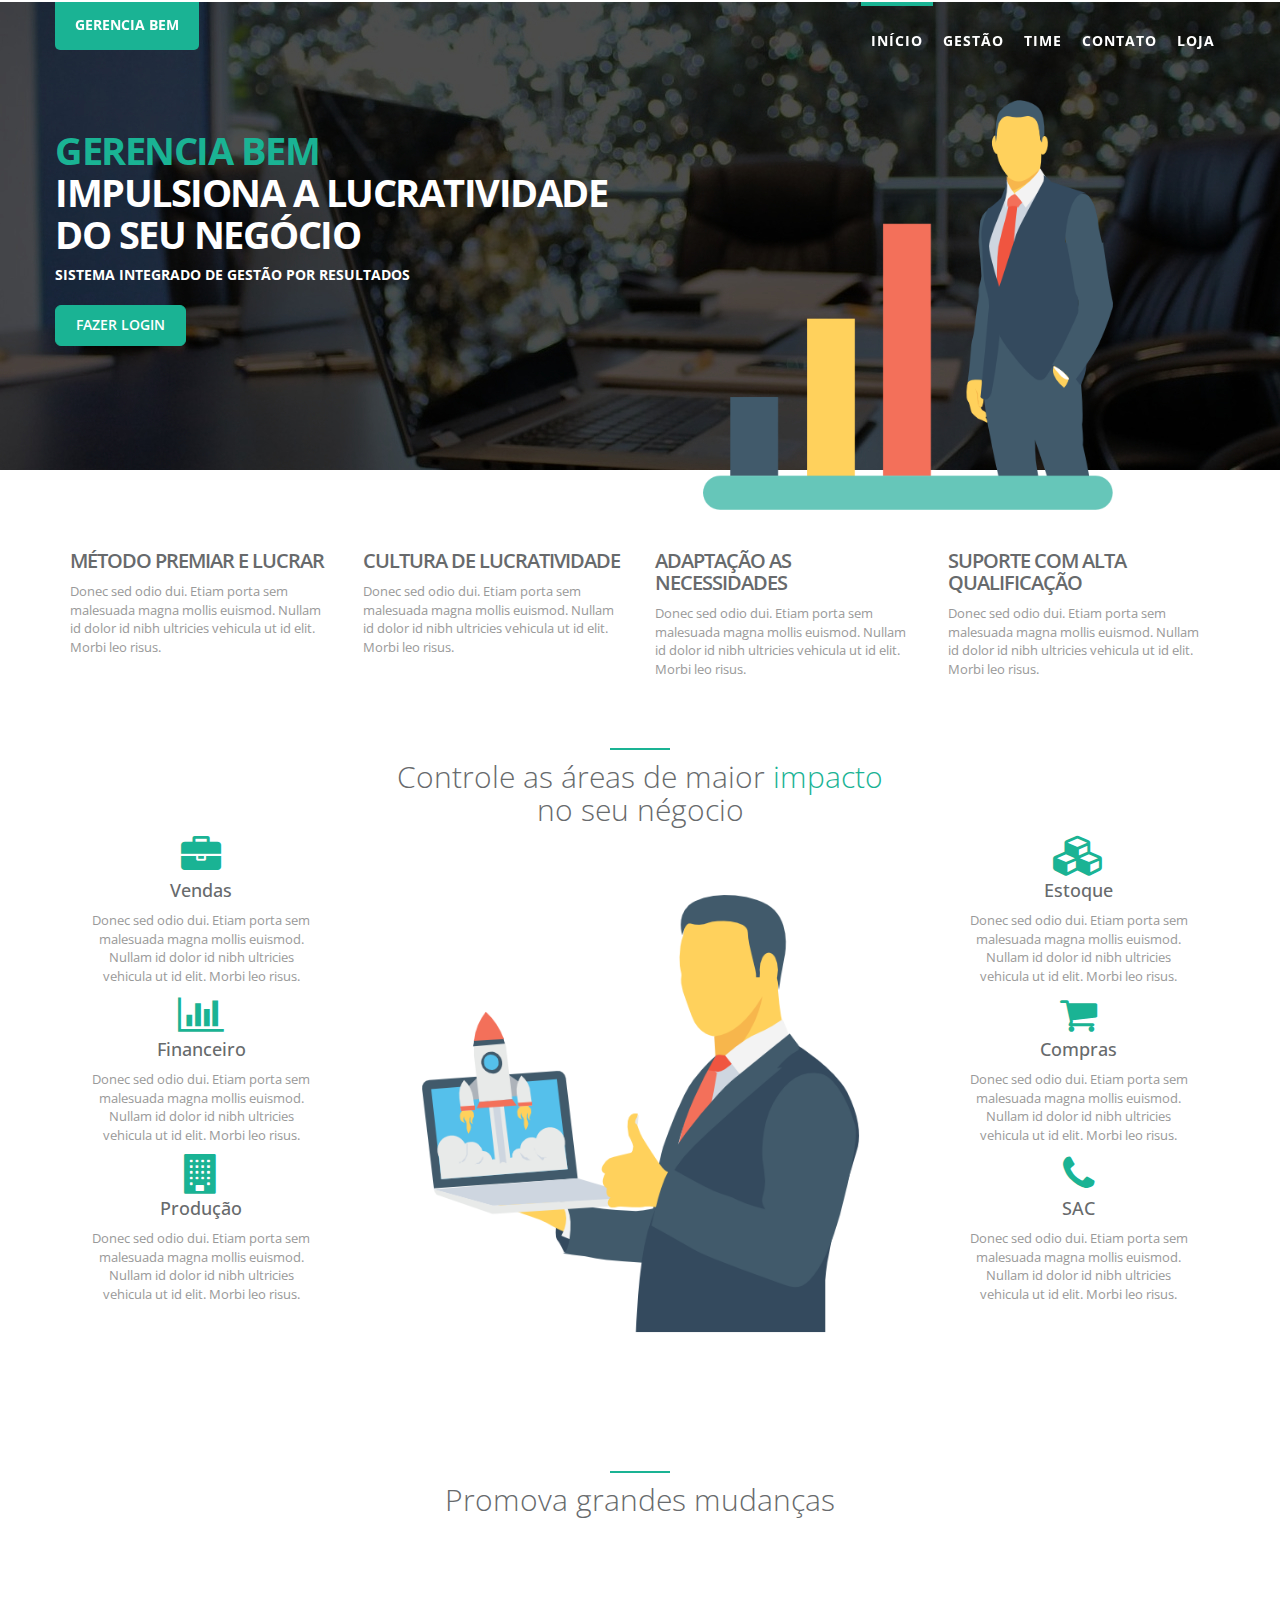
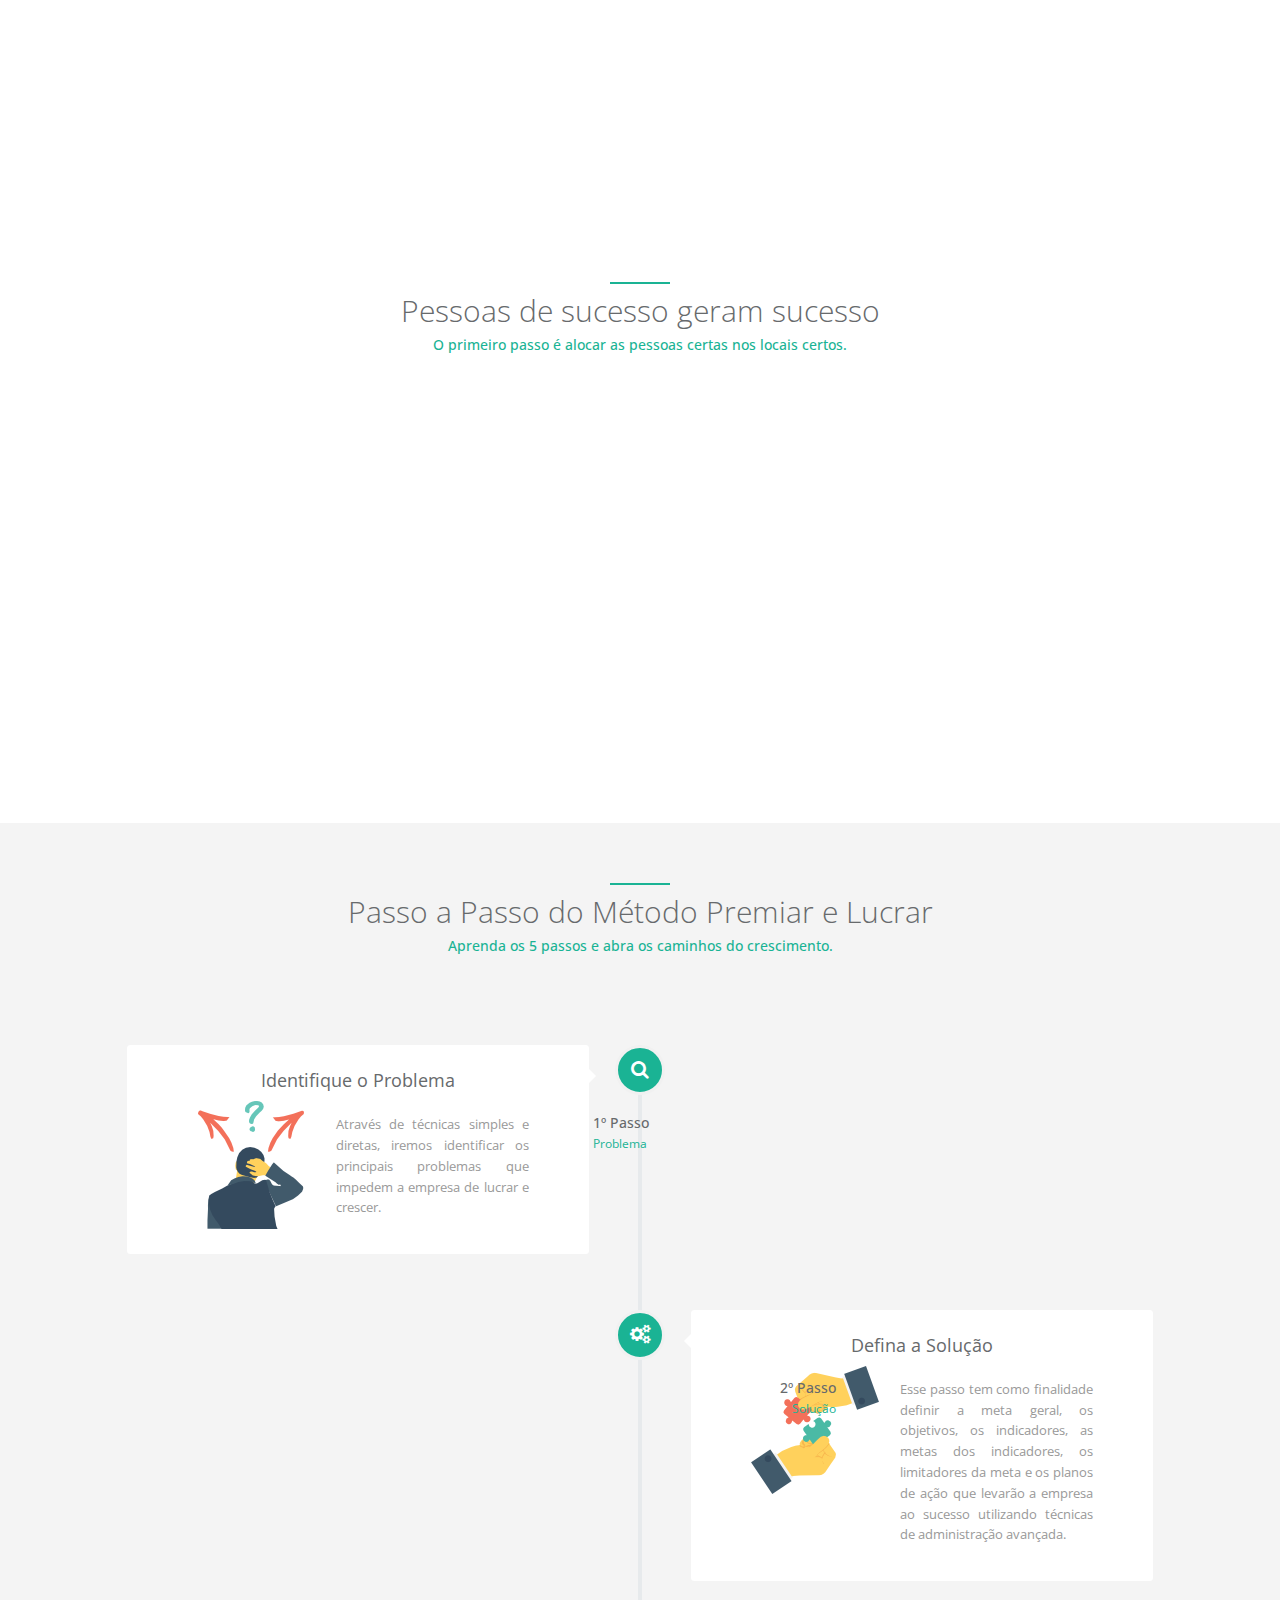
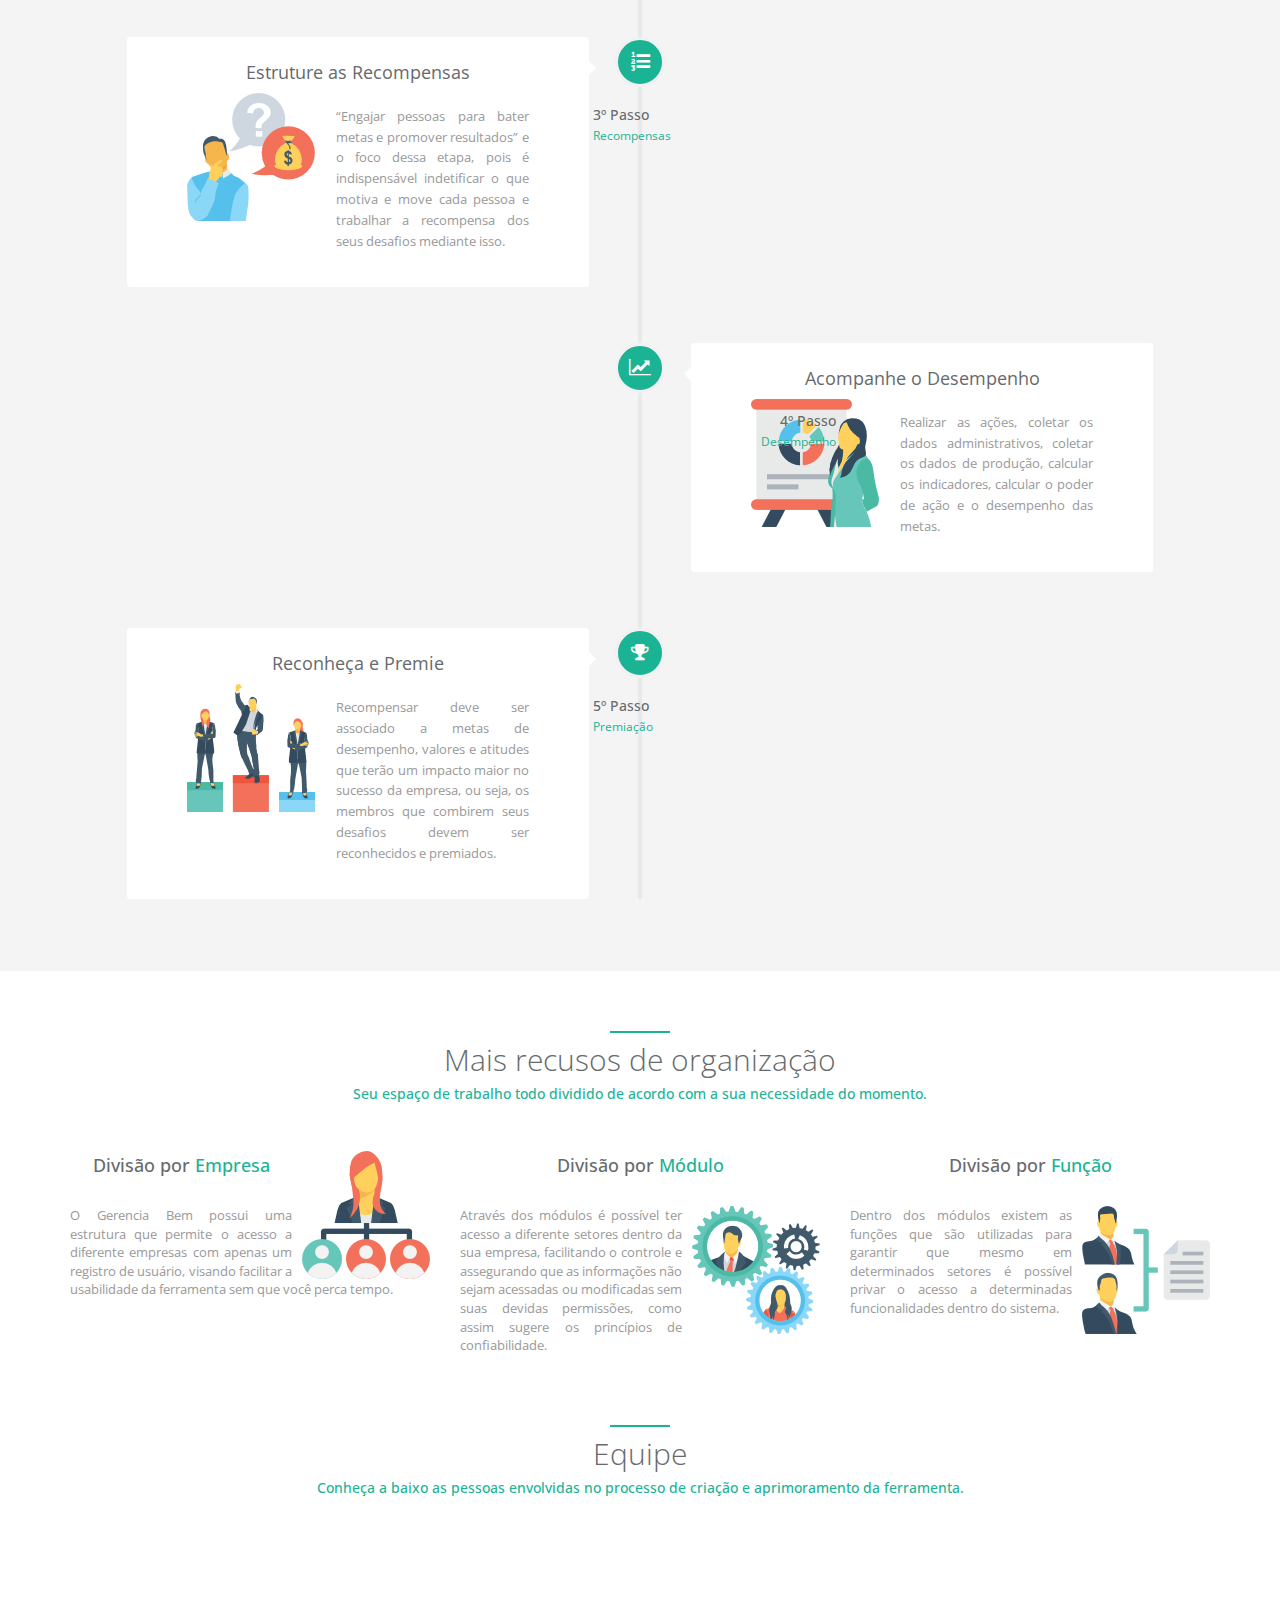
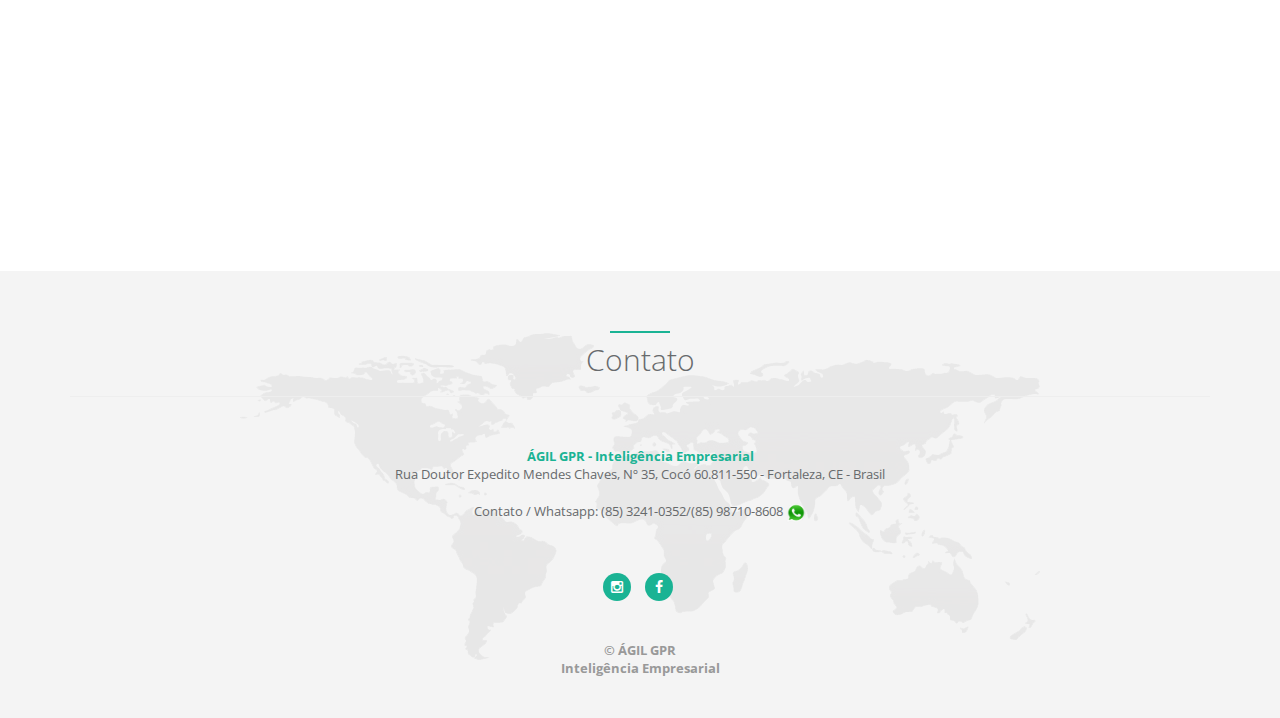
<file: index.html>
<!DOCTYPE html>
<html lang="en">
<head>
  <meta charset="utf-8">
  <meta http-equiv="X-UA-Compatible" content="IE=edge">
  <meta name="viewport" content="width=device-width, initial-scale=1">
  <meta name="description" content="">
  <meta name="author" content="">
  <!-- Add Your favicon here -->  
  <link rel="icon" href="img/agil-simbol.ico">


  <title>GERENCIA BEM</title>

  <!-- Bootstrap core CSS -->
  <link href="css/bootstrap.min.css" rel="stylesheet">
  <!-- Animation CSS -->
  <link href="css/animate.min.css" rel="stylesheet">

  <link href="font-awesome/css/font-awesome.min.css" rel="stylesheet">

  <!-- HTML5 shim and Respond.js for IE8 support of HTML5 elements and media queries -->
    <!--[if lt IE 9]>
    <script src="https://oss.maxcdn.com/html5shiv/3.7.2/html5shiv.min.js"></script>
    <script src="https://oss.maxcdn.com/respond/1.4.2/respond.min.js"></script>
    <![endif]-->

    <!-- Custom styles for this template -->
    <link href="css/style.css" rel="stylesheet">
  </head>
  <body id="page-top">
    <div class="navbar-wrapper">
      <nav class="navbar navbar-default navbar-fixed-top" role="navigation">
        <div class="container">
          <div class="navbar-header page-scroll">
            <button type="button" class="navbar-toggle collapsed" data-toggle="collapse" data-target="#navbar" aria-expanded="false" aria-controls="navbar">
              <span class="sr-only">Toggle navigation</span>
              <span class="icon-bar"></span>
              <span class="icon-bar"></span>
              <span class="icon-bar"></span>
            </button>
            <a class="navbar-brand" href="#">GERENCIA BEM</a>
          </div>
          <div id="navbar" class="navbar-collapse collapse">
            <ul class="nav navbar-nav navbar-right">
              <li><a class="page-scroll" href="#page-top">Início</a></li>
              <li><a class="page-scroll" href="#features">Gestão</a></li>
              <!-- <li><a class="page-scroll" href="#testimonials">Depoimentos</a></li> -->
              <li><a class="page-scroll" href="#team">Time</a></li>
              <!--     <li><a class="page-scroll" href="#pricing">Pricing</a></li> -->
              <li><a class="page-scroll" href="#contact">Contato</a></li>
               <li><a class="page-scroll" href="loja.html">Loja</a></li>
            </ul>
          </div>
        </div>
      </nav>
    </div>
    <div id="inSlider" class="carousel carousel-fade" data-ride="carousel">
   <!--    <ol class="carousel-indicators">
        <li data-target="#inSlider" data-slide-to="0" class="active"></li>
        <li data-target="#inSlider" data-slide-to="1"></li>
      </ol> -->
      <div class="carousel-inner" role="listbox">
        <div class="item active">
          <div class="container">
            <div class="carousel-caption">
              <h1><span class="navy">Gerencia bem</span><br>
                impulsiona a lucratividade<br/>
                do seu negócio</h1>
                <p>Sistema integrado de gestão por resultados</p>
                <p>
                  <a class="btn btn-lg btn-primary" href="http://erp.gerenciabem.com.br" role="button">Fazer Login</a>
                </p>
              </div>
              <div class="carousel-image wow zoomIn">
                <img src="img/profits.png" width="80%" />
              </div>
            </div>
            <!-- Set background for slide in css -->
            <div class="header-back one"></div>

          </div>
      <!--     <div class="item">
            <div class="container">
              <div class="carousel-caption blank">
                <h1>Cultura de Meritocracia<br/>com o método Premiar e Lucrar.</h1>
                <p>Cras justo odio, dapibus ac facilisis in, egestas eget quam.</p>
                <p><a class="btn btn-lg btn-primary" href="#" role="button">Learn more</a></p>
              </div>
            </div> -->
            <!-- Set background for slide in css -->
         <!--    <div class="header-back two"></div>
          </div>
        </div> -->
        <!-- <a class="left carousel-control" href="#inSlider" role="button" data-slide="prev">
          <span class="glyphicon glyphicon-chevron-left" aria-hidden="true"></span>
          <span class="sr-only">Previous</span>
        </a>
        <a class="right carousel-control" href="#inSlider" role="button" data-slide="next">
          <span class="glyphicon glyphicon-chevron-right" aria-hidden="true"></span>
          <span class="sr-only">Next</span>
        </a> -->
      </div>


      <section id="features" class="container services">
        <div class="row">
          <div class="col-sm-3 col-xs-6">
            <h2>MÉTODO PREMIAR E LUCRAR</h2>
            <p>Donec sed odio dui. Etiam porta sem malesuada magna mollis euismod. Nullam id dolor id nibh ultricies vehicula ut id elit. Morbi leo risus.</p>
            <!--  <p><a class="navy-link" href="#" role="button">Details &raquo;</a></p> -->
          </div>
          <div class="col-sm-3 col-xs-6">
            <h2>CULTURA DE LUCRATIVIDADE</h2>
            <p>Donec sed odio dui. Etiam porta sem malesuada magna mollis euismod. Nullam id dolor id nibh ultricies vehicula ut id elit. Morbi leo risus.</p>
            <!--  <p><a class="navy-link" href="#" role="button">Details &raquo;</a></p> -->
          </div>
          <div class="col-sm-3 col-xs-6">
            <h2>ADAPTAÇÃO AS NECESSIDADES</h2>
            <p>Donec sed odio dui. Etiam porta sem malesuada magna mollis euismod. Nullam id dolor id nibh ultricies vehicula ut id elit. Morbi leo risus.</p>
            <!--  <p><a class="navy-link" href="#" role="button">Details &raquo;</a></p> -->
          </div>
          <div class="col-sm-3 col-xs-6">
            <h2>SUPORTE COM ALTA QUALIFICAÇÃO</h2>
            <p>Donec sed odio dui. Etiam porta sem malesuada magna mollis euismod. Nullam id dolor id nibh ultricies vehicula ut id elit. Morbi leo risus.</p>
            <!--  <p><a class="navy-link" href="#" role="button">Details &raquo;</a></p> -->
          </div>
        </div>
      </section>

      <section  class="container features">
        <div class="row">
          <div class="col-lg-12 text-center">
            <div class="navy-line"></div>
            <h1>Controle as áreas de maior <span class="navy">impacto</span><br/>  no seu négocio </h1>
            <!-- <p>Donec sed odio dui. Etiam porta sem malesuada magna mollis euismod. </p> -->
          </div>
        </div>
        <div class="row">
          <div class="col-md-3 text-center wow fadeInLeft">
            <div class="col-lg-12 col-sm-4  col-xs-4">
              <i class="fa fa-briefcase features-icon"></i>
              <h2>Vendas</h2>
              <p>Donec sed odio dui. Etiam porta sem malesuada magna mollis euismod. Nullam id dolor id nibh ultricies vehicula ut id elit. Morbi leo risus.</p>
            </div>
            <div class="col-lg-12 col-sm-4 col-xs-4">
              <i class="fa fa-bar-chart features-icon"></i>
              <h2>Financeiro</h2>
              <p>Donec sed odio dui. Etiam porta sem malesuada magna mollis euismod. Nullam id dolor id nibh ultricies vehicula ut id elit. Morbi leo risus.</p>
            </div>
            <div class="col-lg-12 col-sm-4 col-xs-4">
              <i class="fa fa-building features-icon"></i>
              <h2>Produção</h2>
              <p>Donec sed odio dui. Etiam porta sem malesuada magna mollis euismod. Nullam id dolor id nibh ultricies vehicula ut id elit. Morbi leo risus.</p>
            </div>
          </div>
          <div class="col-md-6 text-center wow zoomIn">
            <img src="img/lucrativo.png" alt="dashboard" class="img-responsive img-lucrativo"><BR>
            <!-- <a class="btn btn-lg btn-primary" href="#" role="button" style="margin-bottom: 20px;">VER MAIS</a>
 -->          </div>
          <div class="col-md-3 text-center wow fadeInRight">
            <div class="col-lg-12 col-sm-4 col-xs-4">
              <i class="fa fa-cubes features-icon"></i>
              <h2>Estoque</h2>
              <p>Donec sed odio dui. Etiam porta sem malesuada magna mollis euismod. Nullam id dolor id nibh ultricies vehicula ut id elit. Morbi leo risus.</p>
            </div>
            <div class="col-lg-12 col-sm-4 col-xs-4">
              <i class="fa fa-shopping-cart features-icon"></i>
              <h2>Compras</h2>
              <p>Donec sed odio dui. Etiam porta sem malesuada magna mollis euismod. Nullam id dolor id nibh ultricies vehicula ut id elit. Morbi leo risus.</p>
            </div>
            <div class="col-lg-12 col-sm-4 col-xs-4">
              <i class="fa fa-phone features-icon"></i>
              <h2>SAC</h2>
              <p>Donec sed odio dui. Etiam porta sem malesuada magna mollis euismod. Nullam id dolor id nibh ultricies vehicula ut id elit. Morbi leo risus.</p>
            </div>
          </div>
        </div>
        <div class="row">
          <div class="col-lg-12 text-center">
            <div class="navy-line"></div>
            <h1>Promova grandes mudanças</h1>
            <!-- <p>Com um sistema de indicadores diários, mensais e anuais você pode ver cada novo andamento dos seus recursos em tempo real. </p> -->
          </div>
        </div>
        <div class="row features-block">
          <div class="col-lg-8 col-sm-7 features-text wow fadeInLeft">
            <small>GAMIFICAÇÃO</small>
            <h2>Lance Desafios </h2>
            <p>Para manter seus funcionários e membros sempre motivados nada melhor que dispor da gamificação. A  ferramenta Gerencia Bem possui um sistema desenvolvido através de estudos baseados em métodos com o Octalysis, a Pirâmide de Maslow, Design Thinking e muito mais, que permite a aplicação da gamificação de forma simples e direta por meio de desafios, que buscam proporcionar ao seu negócio um UP na lucratividade, além de manter a equipe engajada e disposta a buscar mais crescimento sempre.</p>
            <!-- <a href="" class="btn btn-primary">Learn more</a> -->
          </div>
          <div class="col-lg-4 col-sm-push-1 col-sm-4 text-right wow fadeInRight">
            <img src="img/strategy.png" alt="dashboard" class="img-responsive pull-right">
          </div>
        </div>
      </section>
      <section class="features">
        <div class="container">
          <div class="row">
            <div class="col-lg-12 text-center">
              <div class="navy-line"></div>
              <h1>Pessoas de sucesso geram sucesso</h1>
              <small><h5>O primeiro passo é alocar as pessoas certas nos locais certos.</h5></small>
            </div>
          </div>
          <div class="row features-block">
            <div class="col-lg-3 col-sm-4 col-xs-12 features-text wow fadeInLeft" style="margin-bottom: 30px;">
              <small>CAPACIDADE GERENCIAL</small>
              <h2>Líderes que Transformam</h2>
              <p>INSPINIA Admin Theme is a premium admin dashboard template with flat design concept. It is fully responsive admin dashboard template built with Bootstrap 3+ Framework, HTML5 and CSS3, Media query. It has a huge collection of reusable UI components and integrated with latest jQuery plugins.</p>
              <!--  <a href="" class="btn btn-primary">Learn more</a> -->
            </div>
<!--             <div class="col-lg-6 text-right m-t-n-lg wow zoomIn">
              <img src="img/skills.png" class="img-responsive" alt="dashboard">
            </div> -->
            <div class="col-lg-4 col-sm-4 col-xs-12 text-right wow fadeInRight">
              <img src="img/skills.png" alt="dashboard" class="img-responsive pull-right img-skills">
            </div>
            <div class="col-lg-3 col-sm-4 col-xs-12 features-text text-right wow fadeInRight">
              <small>PERITOS ESPECIALISTAS</small>
              <h2>Alta Performance</h2>
              <p>INSPINIA Admin Theme is a premium admin dashboard template with flat design concept. It is fully responsive admin dashboard template built with Bootstrap 3+ Framework, HTML5 and CSS3, Media query. It has a huge collection of reusable UI components and integrated with latest jQuery plugins.</p>
              <!--    <a href="" class="btn btn-primary">Learn more</a> -->
            </div>
          </div>
        </div>

      </section>
      <section class="timeline gray-section">
        <div class="container">
          <div class="row">
            <div class="col-lg-12 text-center">
              <div class="navy-line"></div>
              <h1>Passo a Passo do Método Premiar e Lucrar</h1>
              <h5 style="color: #1ab394;">Aprenda os 5 passos e abra os caminhos do crescimento.</h5>
            </div>
          </div>
          <div class="row features-block">
            <div class="col-lg-12">
              <div id="vertical-timeline" class="vertical-container light-timeline center-orientation">

                <div class="vertical-timeline-block">
                  <div class="vertical-timeline-icon navy-bg">
                    <i class="fa fa-search"></i>
                  </div>
                  <div class="vertical-timeline-content">
                    <h2 style="text-align: center;">Identifique o Problema</h2>
                    <div class="row">
                      <div class="col-sm-5 col-sm-push-1">
                        <img src="img/businessman.png" class="img-responsive" alt="dashboard" style="display: inline-block;">
                      </div>
                      <div class="col-sm-6">
                        <p style="text-align: justify;">Através de técnicas simples e diretas, iremos identificar os principais problemas que impedem a empresa de lucrar e crescer.</p>
                        <span class="vertical-date" style="margin-top: 10px;"> 1º Passo<br/> <small>Problema</small></span>
                      </div>
                    </div>
                  <!--   <h5><a class="btn btn-primary btn-block btn-outline" href="#" role="button" data-toggle="modal" data-target="#1passo"><i class="fa fa-search"> Ver</i></a></h5> -->

                    <!-- Modal -->
                    <div class="modal fade" id="1passo" tabindex="-1" role="dialog" aria-labelledby="myModalLabel">
                      <div class="modal-dialog" role="document">
                        <div class="modal-content">
                          <div class="modal-header">
                            <button type="button" class="close" data-dismiss="modal" aria-label="Close"><span aria-hidden="true">&times;</span></button>
                            <h4 class="modal-title" id="myModalLabel" style="text-align: center;">Passos do Processo de Missão Dada</h4>
                          </div>
                          <div class="modal-body">
                            ...
                          </div>
                        </div>
                      </div>
                    </div>
                  </div>
                </div>

                <div class="vertical-timeline-block">
                  <div class="vertical-timeline-icon navy-bg">
                    <i class="fa fa-cogs"></i>
                  </div>

                  <div class="vertical-timeline-content">
                    <h2 style="text-align: center;">Defina a Solução</h2>
                    <div class="row">
                      <div class="col-sm-5 col-sm-push-1">
                        <img src="img/solution.png" class="img-responsive" alt="dashboard" style="display: inline-block;">
                      </div>
                      <div class="col-sm-6">
                        <p style="text-align: justify;">Esse passo tem como finalidade definir a meta geral, os objetivos, os indicadores, as metas dos indicadores, os limitadores da meta e os planos de ação que levarão a empresa ao sucesso utilizando técnicas de administração avançada.  </p>
                        <span class="vertical-date" style="margin-top: 10px;"> 2º Passo <br/> <small>Solução</small> </span>
                      </div>
                    </div>
                    <!-- <h5><a class="btn btn-primary btn-block btn-outline" href="#" role="button" data-toggle="modal" data-target="#2passo"><i class="fa fa-search"> Ver</i></a></h5> -->

                    <!-- Modal -->
                    <div class="modal fade" id="2passo" tabindex="-1" role="dialog" aria-labelledby="myModalLabel">
                      <div class="modal-dialog" role="document">
                        <div class="modal-content">
                          <div class="modal-header">
                            <button type="button" class="close" data-dismiss="modal" aria-label="Close"><span aria-hidden="true">&times;</span></button>
                            <h4 class="modal-title" id="myModalLabel" style="text-align: center;">Passos do Processo de Missão Cumprida</h4>
                          </div>
                          <div class="modal-body">
                            ...
                          </div>
                        </div>
                      </div>
                    </div>
                  </div>
                </div>

                <div class="vertical-timeline-block">
                  <div class="vertical-timeline-icon navy-bg">
                    <i class="fa fa-list-ol"></i>
                  </div>

                  <div class="vertical-timeline-content">
                    <h2 style="text-align: center;">Estruture as Recompensas</h2>
                    <div class="row">
                      <div class="col-sm-push-1 col-sm-5" >
                        <img src="img/medal.png" class="img-responsive" alt="dashboard" style="display: inline-block;">
                      </div>
                      <div class="col-sm-6"> 
                        <p style="text-align: justify;">“Engajar pessoas para bater metas e promover resultados” e o foco dessa etapa, pois é indispensável indetificar o que motiva e move cada pessoa e trabalhar a recompensa dos seus desafios mediante isso.</p>
                        <span class="vertical-date" style="margin-top: 10px;"> 3º Passo<br/><small>Recompensas</small></span>
                      </div>
                    </div>

                   <!--  <h5><a class="btn btn-primary btn-block btn-outline" href="#" role="button" data-toggle="modal" data-target="#3passo"><i class="fa fa-search"> Ver</i></a></h5> -->

                    <!-- Modal -->
                    <div class="modal fade" id="3passo" tabindex="-1" role="dialog" aria-labelledby="myModalLabel">
                      <div class="modal-dialog" role="document">
                        <div class="modal-content">
                          <!-- <div class="modal-header">
                            <button type="button" class="close" data-dismiss="modal" aria-label="Close"><span aria-hidden="true">&times;</span></button>
                            <h4 class="modal-title" id="myModalLabel" style="text-align: center;">Passos do Processo de Pós-Montagem</h4>
                          </div> -->
                          
                          <div class="modal-body">
                            <button type="button" class="close" data-dismiss="modal" aria-label="Close"><span aria-hidden="true">&times;</span></button>
                            <div class="row">
                              <div class="col-lg-12 text-center">
                                <h1>Passos do Processo de Pós-Montagem</h1>
                                <div class="navy-line"></div>
                              </div>
                            </div>
                            <div class="row">
                              <div class="col-lg-6 features-text">
                                <h2>1 º Passo - Conferir a agenda de obras do dia anterior</h2>
                                <i class="fa fa-calendar big-icon pull-right"></i>
                                <p style="color: grey;">O Responsável pelas ligações deve pegar a listagem de obras montadas do dia anterior diretamente no sistema.</p>
                              </div>
                              <div class="col-lg-6 features-text">
                                <h2>2 º Passo - Conferir se o cliente solicitou não receber ligações </h2>
                                <i class="fa fa-ban big-icon pull-right"></i>
                                <p style="color: grey;">Alguns clientes solicitam que não seja realizado o contato para o pós-montagem, assim, o resposável pelas ligações deve sempre conferir a disponibilade do cliente antes de ligar.</p>
                              </div>
                              <div class="col-lg-6 features-text">
                                <h2>3 º Passo - Efetuar as ligações</h2>
                                <i class="fa fa-phone big-icon pull-right"></i>
                                <p style="color: grey;">No contato com o cliente o responsavél deve perguntar <i>"Como foi o andamento da obra no dia anterior?"</i></p>
                              </div>
                              <div class="col-lg-6 features-text">
                                <h2>4 º Passo - Anotar o feedback</h2>
                                <i class="fa fa-file-text-o big-icon pull-right"></i>
                                <p style="color: grey;">Tudo que é conversado com o cliente deve ser anotado na planilha de pós-montagem para o controle de obras.</p>
                              </div>
                              <div class="col-lg-6 features-text">
                                <h2>5 º Passo - Encaminhar pendências</h2>
                                <i class="fa fa-file-text-o big-icon pull-right"></i>
                                <p style="color: grey;">Caso aja alguma pendência na obra, o responsável deve encaminhar a área que pode atender a necessidade e está irá dar um feedback ao cliente</p>
                              </div>
                            </div>
                          </div>
                        </div>
                      </div>
                    </div>
                  </div>
                </div>

                <div class="vertical-timeline-block">
                  <div class="vertical-timeline-icon navy-bg">
                    <i class="fa fa-line-chart"></i>
                  </div>

                  <div class="vertical-timeline-content">
                    <h2 style="text-align: center;">Acompanhe o Desempenho</h2>
                    <div class="row">
                      <div class="col-sm-push-1 col-sm-5">
                        <img src="img/presentation.png" class="img-responsive" alt="dashboard" style="display: inline-block;">
                      </div>
                      <div class="col-sm-6">
                        <p style="text-align: justify;">Realizar as ações, coletar os dados administrativos, coletar os dados de produção, calcular os indicadores, calcular o poder de ação e o desempenho das metas.</p>
                         <span class="vertical-date" style="margin-top: 10px;"> 4º Passo<br/> <small>Desempenho</small> </span>
                      </div>
                    </div>
                   <!--  <h5><a class="btn btn-primary btn-block btn-outline" href="#" role="button" data-toggle="modal" data-target="#4passo"><i class="fa fa-search"> Ver</i></a></h5>
 -->
                    <!-- Modal -->
                    <div class="modal fade" id="4passo" tabindex="-1" role="dialog" aria-labelledby="myModalLabel">
                      <div class="modal-dialog" role="document">
                        <div class="modal-content">
                          <div class="modal-header">
                            <button type="button" class="close" data-dismiss="modal" aria-label="Close"><span aria-hidden="true">&times;</span></button>
                            <h4 class="modal-title" id="myModalLabel" style="text-align: center;">Passos do Processo de Auditoria</h4>
                          </div>
                          <div class="modal-body">
                            ...
                          </div>
                        </div>
                      </div>
                    </div>
                  </div>
                </div>

                <div class="vertical-timeline-block">
                  <div class="vertical-timeline-icon navy-bg">
                    <i class="fa fa-trophy"></i>
                  </div>

                  <div class="vertical-timeline-content">
                    <h2 style="text-align: center;">Reconheça e Premie</h2>
                    <div class="row">
                      <div class="col-sm-push-1 col-sm-5">
                        <img src="img/podium.png" class="img-responsive" alt="dashboard" style="display: inline-block;">
                      </div>
                      <div class="col-sm-6">
                        <p style="text-align: justify;">Recompensar deve ser associado a metas de desempenho, valores e atitudes que terão um impacto maior no sucesso da empresa, ou seja, os membros que combirem seus desafios devem ser reconhecidos e premiados.</p>
                        <span class="vertical-date" style="margin-top: 10px;"> 5º Passo<br/> <small>Premiação</small> </span>
                      </div>
                    </div>
                    <!-- <h5><a class="btn btn-primary btn-block btn-outline" href="#" role="button" data-toggle="modal" data-target="#5passo"><i class="fa fa-search"> Ver</i></a></h5> -->

                    <!-- Modal -->
                    <div class="modal fade" id="5passo" tabindex="-1" role="dialog" aria-labelledby="myModalLabel">
                      <div class="modal-dialog" role="document">
                        <div class="modal-content">
                          <div class="modal-header">
                            <button type="button" class="close" data-dismiss="modal" aria-label="Close"><span aria-hidden="true">&times;</span></button>
                            <h4 class="modal-title" id="myModalLabel" style="text-align: center;">Passos do Processo de Premiação</h4>
                          </div>
                          <div class="modal-body">
                            ...
                          </div>
                        </div>
                      </div>
                    </div>
                  </div>
                </div>

              </div>
            </div>
          </div>
        </div>

      </section>
      <section class="features">
        <div class="container">
          <div class="row">
            <div class="col-lg-12 text-center">
              <div class="navy-line"></div>
              <h1>Mais recusos de organização</h1>
              <small><h5>Seu espaço de trabalho todo dividido de acordo com a sua necessidade do momento.</h5></small>
            </div>
          </div>
          <div class="row">
            <div class="col-lg-4 col-sm-12 features-text">
              <img src="img/empresas.png" class="img-responsive  pull-right" alt="dashboard" style="margin-left: 10px;">
              <h2 align="center">Divisão por <span class="navy">Empresa</span></h2><br>
              <p style="text-align: justify;">O Gerencia Bem possui uma estrutura que permite o acesso a diferente empresas com apenas um registro de usuário, visando facilitar a usabilidade da ferramenta sem que você perca tempo.</p>
            </div>
            <div class="col-lg-4 col-sm-12 features-text">
              <h2 align="center">Divisão por <span class="navy">Módulo</span></h2><br>
              <img src="img/modulos.png" class="img-responsive  pull-right" alt="dashboard" style="margin-left: 10px;">
              <!-- <i class="fa fa-bolt big-icon pull-right"></i> -->
              <p style="text-align: justify;">Através dos módulos é possível ter acesso a diferente setores dentro da sua empresa, facilitando o controle e assegurando que as informações não sejam acessadas ou modificadas sem suas devidas permissões, como assim sugere os princípios de confiabilidade.</p>
            </div>
            <div class="col-lg-4 col-sm-12 features-text">
              <h2 align="center">Divisão por <span class="navy">Função</span></h2><br>
              <img src="img/funcao.png" class="img-responsive  pull-right" alt="dashboard" style="margin-left: 10px;">
              <p style="text-align: justify;">Dentro dos módulos existem as funções que são utilizadas para garantir que mesmo em determinados setores é possível privar o acesso a determinadas funcionalidades dentro do sistema.</p>
            </div>
          </div>
        </div>

      </section>
      <!-- <section id="testimonials" class="navy-section testimonials"> -->

      <!--   <div class="container">
          <div class="row">
            <div class="col-lg-12 text-center wow zoomIn">
              <i class="fa fa-comment big-icon"></i>
              <h1>
                Avaliação Semanal do Processo
              </h1><br>
              <div class="testimonials-text">
                <h4 style="color: white;font-style:italic;">Essa etapa é uma forma de manter uma linha de contato direto com os montadores para receber sugestões, reclamações ou desabafos sobre o dia a dia nas ruas e o Missão Dada Missão Cumprida, além de captar uma nota de desempenho geral do funcionamento do processo, visando garantir que tudo se discorra dentro do padrão estabelicido.</h4>
              </div>
              <br>
              <small>
                <strong><a style="color: white;text-align: center;" class="navy-link btn btn-lg btn-como-fazer" href="#" role="button" data-toggle="modal" data-target="#avaliacao_semanal">Como fazer ?</a></strong>
              </small>
            </div>
          </div>
        </div> -->

  <!--       <div class="container">
          <div class="row">
            <div class="col-lg-12 text-center">
              <h1>Depoimentos</h1>
              Veja um pouco do que os usuários dizem da ferramenta. 
            </div>
          </div>
          <div class="row features-block">
            <div class="col-lg-4" style="margin-bottom: 20px;">
              <div class="bubble">
                <p>"Uncover many web sites still in their infancy. Various versions have evolved over the years, sometimes by accident, sometimes on purpose (injected humour and the like)."</p>
              </div>
              <div class="comments-avatar">
                <a href="" class="pull-left">
                  <img alt="image" src="img/avatar3.jpg">
                </a>
                <div class="media-body">
                  <div class="commens-name">
                    Andrew Williams
                  </div>
                  <small class="text-muted" style="color: white;">Company X from California</small>
                </div>
              </div>
            </div>

            <div class="col-lg-4" style="margin-bottom: 20px;">
              <div class="bubble">
                <p>"Uncover many web sites still in their infancy. Various versions have evolved over the years, sometimes by accident, sometimes on purpose (injected humour and the like)."</p>
              </div>
              <div class="comments-avatar">
                <a href="" class="pull-left">
                  <img alt="image" src="img/avatar3.jpg">
                </a>
                <div class="media-body">
                  <div class="commens-name">
                    Andrew Williams
                  </div>
                  <small class="text-muted" style="color: white;">Company X from California</small>
                </div>
              </div>
            </div>

            <div class="col-lg-4" style="margin-bottom: 20px;">
              <div class="bubble">
                <p>"Uncover many web sites still in their infancy. Various versions have evolved over the years, sometimes by accident, sometimes on purpose (injected humour and the like)."</p>
              </div>
              <div class="comments-avatar">
                <a href="" class="pull-left">
                  <img alt="image" src="img/avatar2.jpg">
                </a>
                <div class="media-body">
                  <div class="commens-name">
                    Andrew Williams
                  </div>
                  <small class="text-muted" style="color: white;">Company X from California</small>
                </div>
              </div>
            </div>
          </div>
        </div> --><!-- 
      </section> -->
      <section id="team" class="team" style="margin-top: 0px ">
        <div class="container">
          <div class="row m-b-lg">
            <div class="col-lg-12 text-center">
              <div class="navy-line"></div>
              <h1>Equipe</h1>
              <h5 style="color: #1ab394;">Conheça a baixo as pessoas envolvidas no processo de criação e aprimoramento da ferramenta.</h5>
            </div>
          </div>
          <div class="row">
            <div class="col-sm-3 col-xs-6 col-xs-6 wow fadeInLeft">
              <div class="team-member">
                <img src="img/alcy.jpg" class="img-responsive img-circle img-small" alt="">
                <h4><span class="navy">Alcy</span> Pinheiro</h4>
               <!--  <p>Lorem ipsum dolor sit amet, illum fastidii dissentias quo ne. Sea ne sint animal iisque, nam an soluta sensibus. </p> -->

              </div>
            </div>
            <div class="col-sm-3 col-xs-6 wow fadeInLeft">
              <div class="team-member">
                <img src="img/nonato.jpg" class="img-responsive img-circle img-small" alt="">
                <h4><span class="navy">Nonato</span> Júnior</h4>
               <!--  <p>Lorem ipsum dolor sit amet, illum fastidii dissentias quo ne. Sea ne sint animal iisque, nam an soluta sensibus. </p> -->

              </div>
            </div>
            <div class="col-sm-3 col-xs-6 wow fadeInRight">
              <div class="team-member">
                <img src="img/jessica.jpg" class="img-responsive img-circle img-small" alt="">
                <h4><span class="navy">Jéssica</span> Nascimento</h4>
               <!--  <p>Lorem ipsum dolor sit amet, illum fastidii dissentias quo ne. Sea ne sint animal iisque, nam an soluta sensibus.</p> -->

              </div>
            </div>
            <div class="col-sm-3 col-xs-6 wow fadeInRight">
              <div class="team-member">
                <img src="img/expedito.jpeg" class="img-responsive img-circle img-small" alt="">
                <h4><span class="navy">Expedito</span> Ramos</h4>
               <!--  <p>Lorem ipsum dolor sit amet, illum fastidii dissentias quo ne. Sea ne sint animal iisque, nam an soluta sensibus.</p> -->

              </div>
            </div>
          </div>
          <br>
          <div class="row">
            <div class="col-sm-3 col-xs-6 wow fadeInLeft">
              <div class="team-member">
                <img src="img/bruno.jpg" class="img-responsive img-circle img-small" alt="">
                <h4><span class="navy">Bruno</span> Lourenço</h4>
               <!--  <p>Lorem ipsum dolor sit amet, illum fastidii dissentias quo ne. Sea ne sint animal iisque, nam an soluta sensibus. </p> -->

              </div>
            </div>
            <div class="col-sm-3 col-xs-6 wow fadeInLeft">
              <div class="team-member">
                <img src="img/daniel.jpg" class="img-responsive img-circle img-small" alt="">
                <h4><span class="navy">Daniel</span> Siebra</h4>
               <!--  <p>Lorem ipsum dolor sit amet, illum fastidii dissentias quo ne. Sea ne sint animal iisque, nam an soluta sensibus. </p> -->

              </div>
            </div>
            <div class="col-sm-3 col-xs-6 wow fadeInRight">
              <div class="team-member">
                <img src="img/keven.jpg" class="img-responsive img-circle img-small" alt="">
                <h4><span class="navy">Keven</span> Max</h4>
               <!--  <p>Lorem ipsum dolor sit amet, illum fastidii dissentias quo ne. Sea ne sint animal iisque, nam an soluta sensibus.</p> -->

              </div>
            </div>
            <div class="col-sm-3 col-xs-6 wow fadeInRight">
              <div class="team-member">
                <img src="img/rafaelly.jpg" class="img-responsive img-circle img-small" alt="">
                <h4><span class="navy">Rafaelly</span> Freitas</h4>
               <!--  <p>Lorem ipsum dolor sit amet, illum fastidii dissentias quo ne. Sea ne sint animal iisque, nam an soluta sensibus.</p> -->

              </div>
            </div>
          </div>
        <!--   <div class="row">
            <div class="col-lg-8 col-lg-offset-2 text-center m-t-lg m-b-lg">
              <p>Lorem ipsum dolor sit amet, consectetur adipisicing elit. Aut eaque, laboriosam veritatis, quos non quis ad perspiciatis, totam corporis ea, alias ut unde.</p>
            </div>
          </div> -->
        </div>
      </section>

      <!-- Modal -->
      <!-- <div class="modal fade" id="avaliacao_semanal" tabindex="-1" role="dialog" aria-labelledby="myModalLabel">
        <div class="modal-dialog" role="document">
          <div class="modal-content">
            <!-- <div class="modal-header">
              <h4 class="modal-title" id="myModalLabel" style="text-align: center;">Passos do Processo de Premiação</h4>
            </div> -->
           <!--  <div class="modal-body">
              <button type="button" class="close" data-dismiss="modal" aria-label="Close"><span aria-hidden="true">&times;</span></button>
              <div class="row">
                <div class="col-lg-12 text-center">
                  <h1>More and more extra great feautres</h1>
                  <p>Donec sed odio dui. Etiam porta sem malesuada magna mollis euismod. </p>
                  <div class="navy-line"></div>
                </div>
              </div>
              <div class="row">
                <div class="col-lg-4 features-text">
                  <small>INSPINIA</small>
                  <h2>Perfectly designed </h2>
                  <i class="fa fa-bar-chart big-icon pull-right"></i>
                  <p>INSPINIA Admin Theme is a premium admin dashboard template with flat design concept. It is fully responsive admin dashboard template built with Bootstrap 3+ Framework, HTML5 and CSS3, Media query. It has a huge collection of reusable UI components and integrated with.</p>
                </div>
                <div class="col-lg-4 features-text">
                  <small>INSPINIA</small>
                  <h2>Perfectly designed </h2>
                  <i class="fa fa-bolt big-icon pull-right"></i>
                  <p>INSPINIA Admin Theme is a premium admin dashboard template with flat design concept. It is fully responsive admin dashboard template built with Bootstrap 3+ Framework, HTML5 and CSS3, Media query. It has a huge collection of reusable UI components and integrated with.</p>
                </div>
                <div class="col-lg-4 features-text">
                  <small>INSPINIA</small>
                  <h2>Perfectly designed </h2>
                  <i class="fa fa-clock-o big-icon pull-right"></i>
                  <p>INSPINIA Admin Theme is a premium admin dashboard template with flat design concept. It is fully responsive admin dashboard template built with Bootstrap 3+ Framework, HTML5 and CSS3, Media query. It has a huge collection of reusable UI components and integrated with.</p>
                </div>
              </div>
            </div>
          </div>
        </div>
      </div> --> 



      <!-- <section id="pricing" class="pricing">
        <div class="container">
          <div class="row m-b-lg">
            <div class="col-lg-12 text-center">
              <div class="navy-line"></div>
              <h1>App Pricing</h1>
              <p>Donec sed odio dui. Etiam porta sem malesuada magna mollis euismod.</p>
            </div>
          </div>
          <div class="row">
            <div class="col-lg-4 wow zoomIn">
              <ul class="pricing-plan list-unstyled">
                <li class="pricing-title">
                  Basic
                </li>
                <li class="pricing-desc">
                  Lorem ipsum dolor sit amet, illum fastidii dissentias quo ne. Sea ne sint animal iisque, nam an soluta sensibus.
                </li>
                <li class="pricing-price">
                  <span>$16</span> / month
                </li>
                <li>
                  Dashboards
                </li>
                <li>
                  Projects view
                </li>
                <li>
                  Contacts
                </li>
                <li>
                  Calendar
                </li>
                <li>
                  AngularJs
                </li>
                <li>
                  <a class="btn btn-primary btn-xs" href="#">Signup</a>
                </li>
              </ul>
            </div>

            <div class="col-lg-4 wow zoomIn">
              <ul class="pricing-plan list-unstyled selected">
                <li class="pricing-title">
                  Standard
                </li>
                <li class="pricing-desc">
                  Lorem ipsum dolor sit amet, illum fastidii dissentias quo ne. Sea ne sint animal iisque, nam an soluta sensibus.
                </li>
                <li class="pricing-price">
                  <span>$22</span> / month
                </li>
                <li>
                  Dashboards
                </li>
                <li>
                  Projects view
                </li>
                <li>
                  Contacts
                </li>
                <li>
                  Calendar
                </li>
                <li>
                  AngularJs
                </li>
                <li>
                  <strong>Support platform</strong>
                </li>
                <li class="plan-action">
                  <a class="btn btn-primary btn-xs" href="#">Signup</a>
                </li>
              </ul>
            </div>

            <div class="col-lg-4 wow zoomIn">
              <ul class="pricing-plan list-unstyled">
                <li class="pricing-title">
                  Premium
                </li>
                <li class="pricing-desc">
                  Lorem ipsum dolor sit amet, illum fastidii dissentias quo ne. Sea ne sint animal iisque, nam an soluta sensibus.
                </li>
                <li class="pricing-price">
                  <span>$160</span> / month
                </li>
                <li>
                  Dashboards
                </li>
                <li>
                  Projects view
                </li>
                <li>
                  Contacts
                </li>
                <li>
                  Calendar
                </li>
                <li>
                  AngularJs
                </li>
                <li>
                  <a class="btn btn-primary btn-xs" href="#">Signup</a>
                </li>
              </ul>
            </div>
          </div>
          <div class="row m-t-lg">
            <div class="col-lg-8 col-lg-offset-2 text-center m-t-lg">
              <p>*Many desktop publishing packages and web page editors now use Lorem Ipsum as their default model text, and a search for 'lorem ipsum' will uncover many web sites still in their infancy. <span class="navy">Various versions</span>  have evolved over the years, sometimes by accident, sometimes on purpose (injected humour and the like).</p>
            </div>
          </div>
        </div>

      </section> -->

      <section id="contact" class="gray-section contact">
        <div class="container">
          <div class="row m-b-lg">
            <div class="col-lg-12 text-center">
              <div class="navy-line"></div>
              <h1>Contato</h1>
              <hr>
            </div>
          </div>
          <div class="row m-b-lg">
            <!-- <div class="col-lg-3 col-lg-offset-3 push-lg-5"> -->
            <center>
              <address>
                <strong><span class="navy">ÁGIL GPR - Inteligência Empresarial </span></strong><br/>
                Rua Doutor Expedito Mendes Chaves, Nº 35, Cocó 60.811-550 - Fortaleza, CE - Brasil<br/>
                <br/>
                <abbr title="Phone"></abbr>Contato / Whatsapp: (85) 3241-0352/(85) 98710-8608 <img src="img/logo_whatsapp.png" alt="Whatsapp" style="width:20px;height:20px;">
              </address>
            </center>
            <!-- </div> -->
            <!-- <div class="col-lg-4">
                <p class="text-color">
                    Consectetur adipisicing elit. Aut eaque, totam corporis laboriosam veritatis quis ad perspiciatis, totam corporis laboriosam veritatis, consectetur adipisicing elit quos non quis ad perspiciatis, totam corporis ea,
                </p>
              </div> -->
            </div>
            <div class="row">
              <div class="col-lg-12 text-center">
                <!-- <a href="mailto:test@email.com" class="btn btn-primary">Send us mail</a>
                <p class="m-t-sm">
                    Or follow us on social platform
                  </p> -->
                  <ul class="list-inline social-icon">
                    <li><a href="https://www.instagram.com/agilgpr/?hl=pt-br"><i class="fa fa-instagram"></i></a>
                    </li>
                    <li><a href="https://www.facebook.com/agilgpr"><i class="fa fa-facebook"></i></a>
                    </li>
                    <!-- <li><a href="https://www.linkedin.com/in/alcypinheiro?authType=NAME_SEARCH&authToken=PIKo&locale=pt_BR&trk=tyah&trkInfo=clickedVertical%3Amynetwork%2CclickedEntityId%3A130785750%2CauthType%3ANAME_SEARCH%2Cidx%3A1-1-1%2CtarId%3A1480019194847%2Ctas%3AALcy%20Pinheiro"><i class="fa fa-linkedin"></i></a>
                    </li> -->
                  </ul>
                </div>
              </div>
              <div class="row">
                <div class="col-lg-8 col-lg-offset-2 text-center m-t-lg m-b-lg">
                  <p><strong>&copy; ÁGIL GPR</strong><br/><b> Inteligência Empresarial</b></p>
                </div>
              </div>
            </div>
          </section>

          <script src="js/jquery-2.1.1.js"></script>
          <script src="js/pace.min.js"></script>
          <script src="js/bootstrap.min.js"></script>
          <script src="js/classie.js"></script>
          <script src="js/cbpAnimatedHeader.js"></script>
          <script src="js/wow.min.js"></script>
          <script src="js/inspinia.js"></script>
        </body>
        </html>
</file>
<file: css/style.css>
@import url("//fonts.googleapis.com/css?family=Open+Sans:300,400,600,700&amp;lang=en");
/*
 *
 *   INSPINIA Landing Page - Responsive Admin Theme
 *   2.2
 *
 */
/* GLOBAL STYLES
-------------------------------------------------- */
body {
  color: #676a6c;
  font-family: 'Open Sans', helvetica, arial, sans-serif;
}
span.navy {
  color: #1ab394;
}
p.text-color {
  color: #676a6c;
}
a.navy-link {
  color: #1ab394;
  text-decoration: none;
}
a.navy-link:hover {
  color: #17a185;
}
section p {
  color: #999999;
  font-size: 13px;
}
address {
  font-size: 13px;
}
h1 {
  margin-top: 10px;
  font-size: 30px;
  font-weight: 200;
}
.navy-line {
  width: 60px;
  height: 1px;
  margin: 60px auto 0;
  border-bottom: 2px solid #1ab394;
}
.navy-bg {
  background-color: #1ab394;
  color: #ffffff;
}
/* CUSTOMIZE THE NAVBAR
-------------------------------------------------- */
.navbar-wrapper {
  position: absolute;
  top: 0;
  right: 0;
  left: 0;
  z-index: 20;
}
/* Flip around the padding for proper display in narrow viewports */
.navbar-wrapper > .container {
  padding-right: 0;
  padding-left: 0;
}
.navbar-wrapper .navbar {
  padding-right: 15px;
  padding-left: 15px;
}
.navbar-default.navbar-scroll {
  background-color: #fff;
  border-color: #fff;
  padding: 15px 0;
}
.navbar-default {
  background-color: transparent;
  border-color: transparent;
  transition: all 0.3s ease-in-out 0s;
}
.navbar-default .nav li a {
  color: #fff;
  font-family: 'Open Sans', helvetica, arial, sans-serif;
  font-weight: 700;
  letter-spacing: 1px;
  text-transform: uppercase;
}
.navbar-nav > li > a {
  padding-top: 25px;
  border-top: 6px solid transparent;
}
.navbar-default .navbar-nav > .active > a,
.navbar-default .navbar-nav > .active > a:hover {
  background: transparent;
  color: #fff;
  border-top: 6px solid #1ab394;
}
.navbar-default .navbar-nav > li > a:hover {
  color: #1ab394;
}
.navbar-default .navbar-nav > .active > a:focus {
  background: transparent;
  color: #fff;
}
.navbar-default.navbar-scroll .navbar-nav > .active > a:focus {
  background: transparent;
  color: inherit;
}
.navbar-default .navbar-brand:hover,
.navbar-default .navbar-brand:focus {
  background: #17a185;
  color: #fff;
}
.navbar-default .navbar-brand {
  color: #fff;
  height: auto;
  display: block;
  font-size: 14px;
  background: #1ab394;
  padding: 15px 20px 15px 20px;
  border-radius: 0 0px 5px 5px;
  font-weight: 700;
  transition: all 0.3s ease-in-out 0s;
}
.navbar-scroll.navbar-default .nav li a {
  color: #676a6c;
}
.navbar-scroll.navbar-default .nav li a:hover {
  color: #1ab394;
}
.navbar-wrapper .navbar.navbar-scroll {
  padding-top: 0;
  padding-bottom: 5px;
  border-bottom: 1px solid #e7eaec;
  border-radius: 0;
}
.nav > li > a {
  padding: 25px 10px 15px 10px;
}
.navbar-scroll .navbar-nav > li > a {
  padding: 20px 10px;
}
.navbar.navbar-scroll .navbar-brand {
  margin-top: 15px;
  border-radius: 5px;
  font-size: 12px;
  padding: 10px;
  height: auto;
}
/* BACKGROUNDS SLIDER
-------------------------------------------------- */
.header-back {
  height: 470px;
  width: 100%;
}
.header-back.one {
  background: url('../img/background.jpg') 50% 0 no-repeat;
}
.header-back.two {
  background: url('../img/header_two.jpg') 50% 0 no-repeat;
}
/* CUSTOMIZE THE CAROUSEL
-------------------------------------------------- */
/* Carousel base class */
.carousel {
  height: 470px;
}
/* Since positioning the image, we need to help out the caption */
.carousel-caption {
  z-index: 10;
}
/* Declare heights because of positioning of img element */
.carousel .item {
  height: 470px;
  background-color: #777;
}
.carousel-inner > .item > img {
  position: absolute;
  top: 0;
  left: 0;
  min-width: 100%;
  height: 470px;
}
.carousel-fade .carousel-inner .item {
  opacity: 0;
  -webkit-transition-property: opacity;
  transition-property: opacity;
}
.carousel-fade .carousel-inner .active {
  opacity: 1;
}
.carousel-fade .carousel-inner .active.left,
.carousel-fade .carousel-inner .active.right {
  left: 0;
  opacity: 0;
  z-index: 1;
}
.carousel-fade .carousel-inner .next.left,
.carousel-fade .carousel-inner .prev.right {
  opacity: 1;
}
.carousel-fade .carousel-control {
  z-index: 2;
}
.carousel-control.left,
.carousel-control.right {
  background: none;
}
.carousel-control {
  width: 6%;
}
.carousel-inner .container {
  position: relative;
}
.carousel-inner {
  overflow: visible;
}
.carousel-caption {
  position: absolute;
  top: 100px;
  left: 0;
  bottom: auto;
  right: auto;
  text-align: left;
}
.carousel-caption {
  position: absolute;
  top: 100px;
  left: 0;
  bottom: auto;
  right: auto;
  text-align: left;
}
.carousel-caption.blank {
  top: 140px;
}
.carousel-image {
  position: absolute;
  right: 10px;
  top: 100px;
}
.carousel-indicators {
  padding-right: 60px;
}
.carousel-caption h1 {
  font-weight: 700;
  font-size: 38px;
  text-transform: uppercase;
  text-shadow: none;
  letter-spacing: -1.5px;
}
.carousel-caption p {
  font-weight: 700;
  text-transform: uppercase;
  text-shadow: none;
}
.caption-link {
  color: #fff;
  margin-left: 10px;
  text-transform: capitalize;
  font-weight: 400;
}
.caption-link:hover {
  text-decoration: none;
  color: inherit;
}
/* Sections
------------------------- */
.services {
  padding-top: 60px;
}
.services h2 {
  font-size: 20px;
  letter-spacing: -1px;
  font-weight: 600;
  text-transform: uppercase;
}
.features-block {
  margin-top: 40px;
}
.features-text {
  margin-top: 40px;
}
.features small {
  color: #1ab394;
}
.features h2 {
  font-size: 18px;
  margin-top: 5px;
}
.features-text-alone {
  margin: 40px 0;
}
.features-text-alone h1 {
  font-weight: 200;
}
.features-icon {
  color: #1ab394;
  font-size: 40px;
}
.navy-section {
  margin-top: 60px;
  background: #1ab394;
  color: #fff;
  padding: 20px 0;
}
.gray-section {
  background: #f4f4f4;
  margin-top: 60px;
}
.team-member {
  text-align: center;
}
.team-member img {
  margin: auto;
}
.social-icon a {
  background: #1ab394;
  color: #fff;
  padding: 4px 8px;
  height: 28px;
  width: 28px;
  display: block;
  border-radius: 50px;
}
.social-icon a:hover {
  background: #17a185;
}
.img-small {
  height: 88px;
  width: 88px;
}
.pricing-plan {
  margin: 20px 30px 0 30px;
  border-radius: 4px;
}
.pricing-plan.selected {
  transform: scale(1.1);
  background: #f4f4f4 ;
}
.pricing-plan li {
  padding: 10px 16px;
  border-top: 1px solid #e7eaec;
  text-align: center;
  color: #999999;
}
.pricing-plan .pricing-price span {
  font-weight: 700;
  color: #1ab394;
}
li.pricing-desc {
  font-size: 13px;
  border-top: none;
  padding: 20px 16px ;
}
li.pricing-title {
  background: #1ab394;
  color: #fff;
  padding: 10px;
  border-radius: 4px 4px 0 0;
  font-size: 22px;
  font-weight: 600;
}
.testimonials {
  padding-top: 80px;
  padding-bottom: 90px;
  background-color: #1ab394;
  /*background-image: url('../img/avatar_all.png');*/
}
.big-icon {
  font-size: 56px;
}
.features .big-icon {
  color: #1ab394;
}
.contact {
  background-image: url('../img/word_map.png');
  background-position: 50% 50%;
  background-repeat: no-repeat;
  margin-top: 60px;
}
/* Buttons - only primary custom button
------------------------- */
.btn-como-fazer {
  background-color: #1dc5a3;
  border-color:#1dc5a3;
  color: #FFFFFF;
  font-size: 14px;
  padding: 10px 20px;
  font-weight: 600;
}
.btn-como-fazer:hover,
.btn-como-fazer:focus,
.btn-como-fazer:active,
.btn-como-fazer.active,
.btn-como-fazer.disabled,
.btn-como-fazer.disabled:hover,
.btn-como-fazer.disabled:focus,
.btn-como-fazer.disabled:active,

.open .dropdown-toggle.btn-como-fazer {
  background-color: #18a689;
  border-color: #18a689;
  color: #FFFFFF;
}
.btn-como-fazer.disabled.active,
.btn-como-fazer[disabled],
.btn-como-fazer[disabled]:hover,
.btn-como-fazer[disabled]:focus,
.btn-como-fazer[disabled]:active,
.btn-como-fazer.active[disabled],
fieldset[disabled] .btn-como-fazer,
fieldset[disabled] .btn-como-fazer:hover,
fieldset[disabled] .btn-como-fazer:focus,
fieldset[disabled] .btn-como-fazer:active,
fieldset[disabled] .btn-como-fazer.active {
  background-color: #1dc5a3;
  border-color: #1dc5a3;
}



.btn-primary.btn-outline:hover,
.btn-success.btn-outline:hover,
.btn-info.btn-outline:hover,
.btn-warning.btn-outline:hover,
.btn-danger.btn-outline:hover {
  color: #fff;
}
.btn-primary {
  background-color: #1ab394;
  border-color: #1ab394;
  color: #FFFFFF;
  font-size: 14px;
  padding: 10px 20px;
  font-weight: 600;
}
.btn-primary:hover,
.btn-primary:focus,
.btn-primary:active,
.btn-primary.active,
.open .dropdown-toggle.btn-primary {
  background-color: #18a689;
  border-color: #18a689;
  color: #FFFFFF;
}
.btn-primary:active,
.btn-primary.active,
.open .dropdown-toggle.btn-primary {
  background-image: none;
}
.btn-primary.disabled,
.btn-primary.disabled:hover,
.btn-primary.disabled:focus,
.btn-primary.disabled:active,
.btn-primary.disabled.active,
.btn-primary[disabled],
.btn-primary[disabled]:hover,
.btn-primary[disabled]:focus,
.btn-primary[disabled]:active,
.btn-primary.active[disabled],
fieldset[disabled] .btn-primary,
fieldset[disabled] .btn-primary:hover,
fieldset[disabled] .btn-primary:focus,
fieldset[disabled] .btn-primary:active,
fieldset[disabled] .btn-primary.active {
  background-color: #1dc5a3;
  border-color: #1dc5a3;
}
/* RESPONSIVE CSS
-------------------------------------------------- */
@media (min-width: 768px) {
  /* Navbar positioning foo */
  .navbar-wrapper {
    margin-top: 20px;
  }
  .navbar-wrapper .container {
    padding-right: 15px;
    padding-left: 15px;
  }
  .navbar-wrapper .navbar {
    padding-right: 0;
    padding-left: 0;
  }
  /* The navbar becomes detached from the top, so we round the corners */
  .navbar-wrapper .navbar {
    border-radius: 4px;
  }
  /* Bump up size of carousel content */
  .carousel-caption p {
    margin-bottom: 20px;
    font-size: 14px;
    line-height: 1.4;
  }
  .featurette-heading {
    font-size: 50px;
  }
}
@media (max-width: 992px) {
  .carousel-image {
    display: none;
  }
}
@media (max-width: 768px) {
  .carousel-caption,
  .carousel-caption.blank {
    left: 5%;
    top: 80px;
  }
  .carousel-caption h1 {
    font-size: 28px;
  }
  .navbar.navbar-scroll .navbar-brand {
    margin-top: 6px;
  }
  .navbar-default {
    background-color: #fff;
    border-color: #fff;
    padding: 15px 0;
  }
  .navbar-default .navbar-nav > .active > a:focus {
    background: transparent;
    color: inherit;
  }
  .navbar-default .nav li a {
    color: #676a6c;
  }
  .navbar-default .nav li a:hover {
    color: #1ab394;
  }
  .navbar-wrapper .navbar {
    padding-top: 0;
    padding-bottom: 5px;
    border-bottom: 1px solid #e7eaec;
    border-radius: 0;
  }
  .nav > li > a {
    padding: 25px 10px 15px 10px;
  }
  .navbar-nav > li > a {
    padding: 20px 10px;
  }
  .navbar .navbar-brand {
    margin-top: 6px;
    border-radius: 5px;
    font-size: 12px;
    padding: 10px;
    height: auto;
  }
  .navbar-wrapper .navbar {
    padding-left: 15px;
    padding-right: 5px;
  }
  .navbar-default .navbar-nav > .active > a,
  .navbar-default .navbar-nav > .active > a:hover {
    color: inherit;
  }
  .carousel-control {
    display: none;
  }
}
@media (min-width: 992px) {
  .featurette-heading {
    margin-top: 120px;
  }
}
/* MARGINS & PADDINGS
-------------------------------------------------- */
.p-xxs {
  padding: 5px;
}
.p-xs {
  padding: 10px;
}
.p-sm {
  padding: 15px;
}
.p-m {
  padding: 20px;
}
.p-md {
  padding: 25px;
}
.p-lg {
  padding: 30px;
}
.p-xl {
  padding: 40px;
}
.m-xxs {
  margin: 2px 4px;
}
.m-xs {
  margin: 5px;
}
.m-sm {
  margin: 10px;
}
.m {
  margin: 15px;
}
.m-md {
  margin: 20px;
}
.m-lg {
  margin: 30px;
}
.m-xl {
  margin: 50px;
}
.m-n {
  margin: 0 !important;
}
.m-l-none {
  margin-left: 0;
}
.m-l-xs {
  margin-left: 5px;
}
.m-l-sm {
  margin-left: 10px;
}
.m-l {
  margin-left: 15px;
}
.m-l-md {
  margin-left: 20px;
}
.m-l-lg {
  margin-left: 30px;
}
.m-l-xl {
  margin-left: 40px;
}
.m-l-n-xxs {
  margin-left: -1px;
}
.m-l-n-xs {
  margin-left: -5px;
}
.m-l-n-sm {
  margin-left: -10px;
}
.m-l-n {
  margin-left: -15px;
}
.m-l-n-md {
  margin-left: -20px;
}
.m-l-n-lg {
  margin-left: -30px;
}
.m-l-n-xl {
  margin-left: -40px;
}
.m-t-none {
  margin-top: 0;
}
.m-t-xxs {
  margin-top: 1px;
}
.m-t-xs {
  margin-top: 5px;
}
.m-t-sm {
  margin-top: 10px;
}
.m-t {
  margin-top: 15px;
}
.m-t-md {
  margin-top: 20px;
}
.m-t-lg {
  margin-top: 30px;
}
.m-t-xl {
  margin-top: 40px;
}
.m-t-n-xxs {
  margin-top: -1px;
}
.m-t-n-xs {
  margin-top: -5px;
}
.m-t-n-sm {
  margin-top: -10px;
}
.m-t-n {
  margin-top: -15px;
}
.m-t-n-md {
  margin-top: -20px;
}
.m-t-n-lg {
  margin-top: -30px;
}
.m-t-n-xl {
  margin-top: -40px;
}
.m-r-none {
  margin-right: 0;
}
.m-r-xxs {
  margin-right: 1px;
}
.m-r-xs {
  margin-right: 5px;
}
.m-r-sm {
  margin-right: 10px;
}
.m-r {
  margin-right: 15px;
}
.m-r-md {
  margin-right: 20px;
}
.m-r-lg {
  margin-right: 30px;
}
.m-r-xl {
  margin-right: 40px;
}
.m-r-n-xxs {
  margin-right: -1px;
}
.m-r-n-xs {
  margin-right: -5px;
}
.m-r-n-sm {
  margin-right: -10px;
}
.m-r-n {
  margin-right: -15px;
}
.m-r-n-md {
  margin-right: -20px;
}
.m-r-n-lg {
  margin-right: -30px;
}
.m-r-n-xl {
  margin-right: -40px;
}
.m-b-none {
  margin-bottom: 0;
}
.m-b-xxs {
  margin-bottom: 1px;
}
.m-b-xs {
  margin-bottom: 5px;
}
.m-b-sm {
  margin-bottom: 10px;
}
.m-b {
  margin-bottom: 15px;
}
.m-b-md {
  margin-bottom: 20px;
}
.m-b-lg {
  margin-bottom: 30px;
}
.m-b-xl {
  margin-bottom: 40px;
}
.m-b-n-xxs {
  margin-bottom: -1px;
}
.m-b-n-xs {
  margin-bottom: -5px;
}
.m-b-n-sm {
  margin-bottom: -10px;
}
.m-b-n {
  margin-bottom: -15px;
}
.m-b-n-md {
  margin-bottom: -20px;
}
.m-b-n-lg {
  margin-bottom: -30px;
}
.m-b-n-xl {
  margin-bottom: -40px;
}
.space-15 {
  margin: 15px 0;
}
.space-20 {
  margin: 20px 0;
}
.space-25 {
  margin: 25px 0;
}
.space-30 {
  margin: 30px 0;
}
/* PACE PLUGIN
-------------------------------------------------- */
.pace .pace-progress {
  background: #fff;
  position: fixed;
  z-index: 2000;
  top: 0;
  left: 0;
  height: 2px;
  -webkit-transition: width 1s;
  -moz-transition: width 1s;
  -o-transition: width 1s;
  transition: width 1s;
}
.pace-inactive {
  display: none;
}
section.timeline {
  padding-bottom: 30px;
}
section.comments {
  padding-bottom: 80px;
}
.comments-avatar {
  margin-top: 25px;
  margin-left: 22px;
}
.comments-avatar .commens-name {
  font-weight: 600;
  font-size: 14px;
}
.comments-avatar img {
  width: 42px;
  height: 42px;
  border-radius: 50%;
  margin-right: 10px;
}
.bubble {
  position: relative;
  height: 120px;
  padding: 20px;
  background: #FFFFFF;
  -webkit-border-radius: 10px;
  -moz-border-radius: 10px;
  border-radius: 10px;
  font-style: italic;
  font-size: 14px;
}
.bubble:after {
  content: '';
  position: absolute;
  border-style: solid;
  border-width: 15px 14px 0;
  border-color: #FFFFFF transparent;
  display: block;
  width: 0;
  z-index: 1;
  bottom: -15px;
  left: 30px;
}
/* New Timeline style */
.vertical-container {
  /* this class is used to give a max-width to the element it is applied to, and center it horizontally when it reaches that max-width */
  width: 90%;
  max-width: 1170px;
  margin: 0 auto;
}
.vertical-container::after {
  /* clearfix */
  content: '';
  display: table;
  clear: both;
}
#vertical-timeline {
  position: relative;
  padding: 0;
  margin-top: 2em;
  margin-bottom: 2em;
}
#vertical-timeline::before {
  content: '';
  position: absolute;
  top: 0;
  left: 18px;
  height: 100%;
  width: 4px;
  background: #f1f1f1;
}
.vertical-timeline-content .btn {
  float: right;
}
#vertical-timeline.light-timeline:before {
  background: #e7eaec;
}
.dark-timeline .vertical-timeline-content:before {
  border-color: transparent #f5f5f5 transparent transparent ;
}
.dark-timeline.center-orientation .vertical-timeline-content:before {
  border-color: transparent  transparent transparent #f5f5f5;
}
.dark-timeline .vertical-timeline-block:nth-child(2n) .vertical-timeline-content:before,
.dark-timeline.center-orientation .vertical-timeline-block:nth-child(2n) .vertical-timeline-content:before {
  border-color: transparent #f5f5f5 transparent transparent;
}
.dark-timeline .vertical-timeline-content,
.dark-timeline.center-orientation .vertical-timeline-content {
  background: #f5f5f5;
}
@media only screen and (min-width: 1170px) {
  #vertical-timeline.center-orientation {
    margin-top: 3em;
    margin-bottom: 3em;
  }
  #vertical-timeline.center-orientation:before {
    left: 50%;
    margin-left: -2px;
  }
}
@media only screen and (max-width: 1170px) {
  .center-orientation.dark-timeline .vertical-timeline-content:before {
    border-color: transparent #f5f5f5 transparent transparent;
  }
}
.vertical-timeline-block {
  position: relative;
  margin: 2em 0;
}
.vertical-timeline-block:after {
  content: "";
  display: table;
  clear: both;
}
.vertical-timeline-block:first-child {
  margin-top: 0;
}
.vertical-timeline-block:last-child {
  margin-bottom: 0;
}
@media only screen and (min-width: 1170px) {
  .center-orientation .vertical-timeline-block {
    margin: 4em 0;
  }
  .center-orientation .vertical-timeline-block:first-child {
    margin-top: 0;
  }
  .center-orientation .vertical-timeline-block:last-child {
    margin-bottom: 0;
  }
}
.vertical-timeline-icon {
  position: absolute;
  top: 0;
  left: 0;
  width: 40px;
  height: 40px;
  border-radius: 50%;
  font-size: 16px;
  border: 3px solid #f1f1f1;
  text-align: center;
}
.vertical-timeline-icon i {
  display: block;
  width: 24px;
  height: 24px;
  position: relative;
  left: 50%;
  top: 50%;
  margin-left: -12px;
  margin-top: -9px;
}
@media only screen and (min-width: 1170px) {
  .center-orientation .vertical-timeline-icon {
    width: 50px;
    height: 50px;
    left: 50%;
    margin-left: -25px;
    -webkit-transform: translateZ(0);
    -webkit-backface-visibility: hidden;
    font-size: 19px;
  }
  .center-orientation .vertical-timeline-icon i {
    margin-left: -12px;
    margin-top: -10px;
  }
  .center-orientation .cssanimations .vertical-timeline-icon.is-hidden {
    visibility: hidden;
  }
}
.vertical-timeline-content {
  position: relative;
  margin-left: 60px;
  background: white;
  border-radius: 0.25em;
  padding: 1em;
}
.vertical-timeline-content:after {
  content: "";
  display: table;
  clear: both;
}
.vertical-timeline-content h2 {
  font-weight: 400;
  font-size: 28px;
  margin-top: 4px;
}
.vertical-timeline-content p {
  margin: 1em 0;
  line-height: 1.6;
}
.vertical-timeline-content .vertical-date {
  float: left;
  font-weight: 500;
}
.vertical-date small {
  color: #1ab394;
  font-weight: 400;
}
.vertical-timeline-content::before {
  content: '';
  position: absolute;
  top: 16px;
  right: 100%;
  height: 0;
  width: 0;
  border: 7px solid transparent;
  border-right: 7px solid white;
}
@media only screen and (min-width: 768px) {
  .vertical-timeline-content h2 {
    font-size: 18px;
  }
  .vertical-timeline-content p {
    font-size: 13px;
  }
}
@media only screen and (min-width: 1170px) {
  .center-orientation .vertical-timeline-content {
    margin-left: 0;
    padding: 1.6em;
    width: 45%;
  }
  .center-orientation .vertical-timeline-content::before {
    top: 24px;
    left: 100%;
    border-color: transparent;
    border-left-color: white;
  }
  .center-orientation .vertical-timeline-content .btn {
    float: left;
  }
  .center-orientation .vertical-timeline-content .vertical-date {
    position: absolute;
    width: 100%;
    left: 122%;
    top: 2px;
    font-size: 14px;
  }
  .center-orientation .vertical-timeline-block:nth-child(even) .vertical-timeline-content {
    float: right;
  }
  .center-orientation .vertical-timeline-block:nth-child(even) .vertical-timeline-content::before {
    top: 24px;
    left: auto;
    right: 100%;
    border-color: transparent;
    border-right-color: white;
  }
  .center-orientation .vertical-timeline-block:nth-child(even) .vertical-timeline-content .btn {
    float: right;
  }
  .center-orientation .vertical-timeline-block:nth-child(even) .vertical-timeline-content .vertical-date {
    left: auto;
    right: 122%;
    text-align: right;
  }
  .center-orientation .cssanimations .vertical-timeline-content.is-hidden {
    visibility: hidden;
  }
}
</file>
